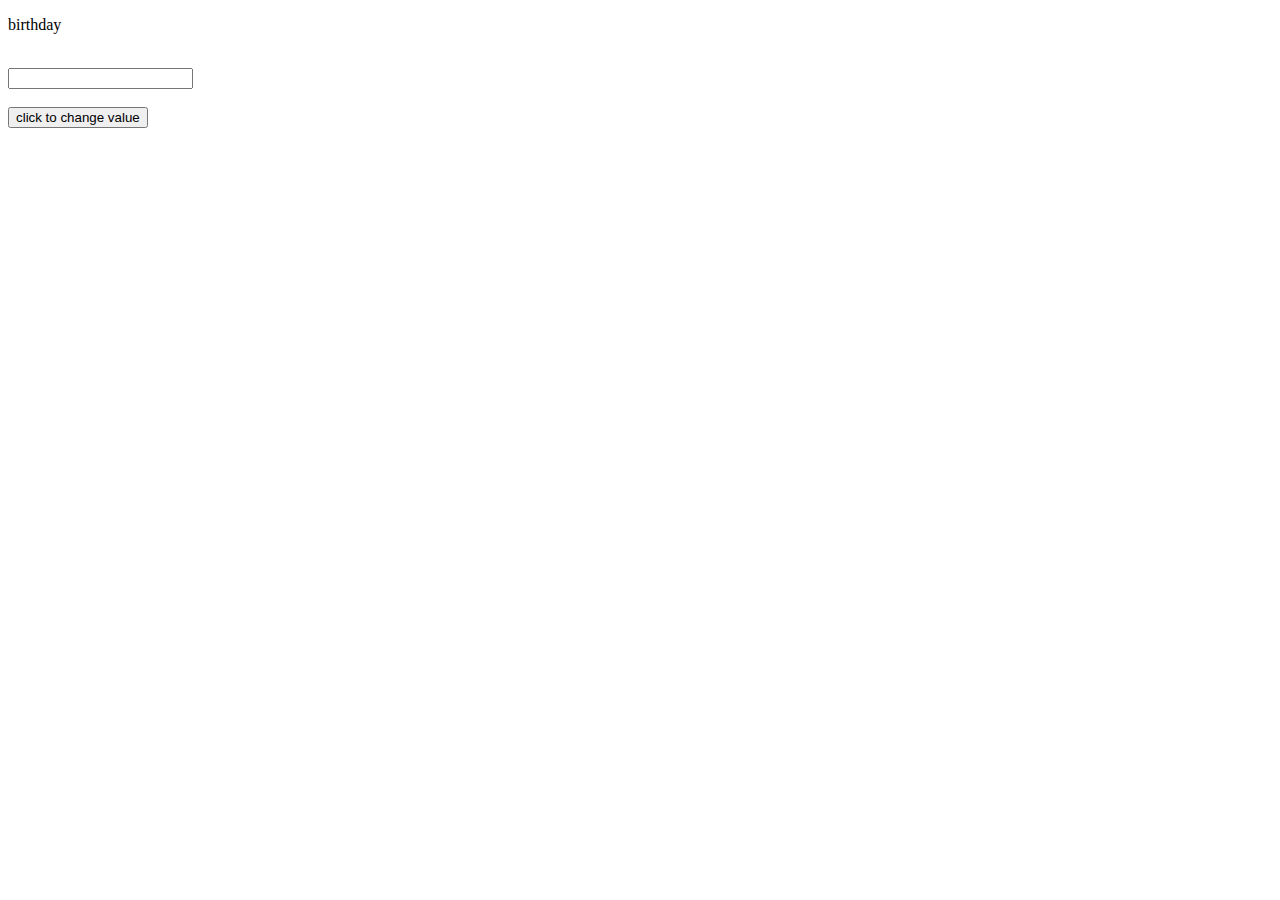
<file: 00-LVT-train/index.html>
<!DOCTYPE html>
<html lang="en">
  <head>
    <meta charset="UTF-8" />
    <meta name="viewport" content="width=device-width, initial-scale=1.0" />
    <title>Document</title>
  </head>
  <body>
    <p id="head">birthday</p>
    <br />
    <input id="ipt" type="number" />
    <br /><br />
    <button id="btn">click to change value</button>
    <script src="lvt-train.js"></script>
  </body>
</html>
</file>
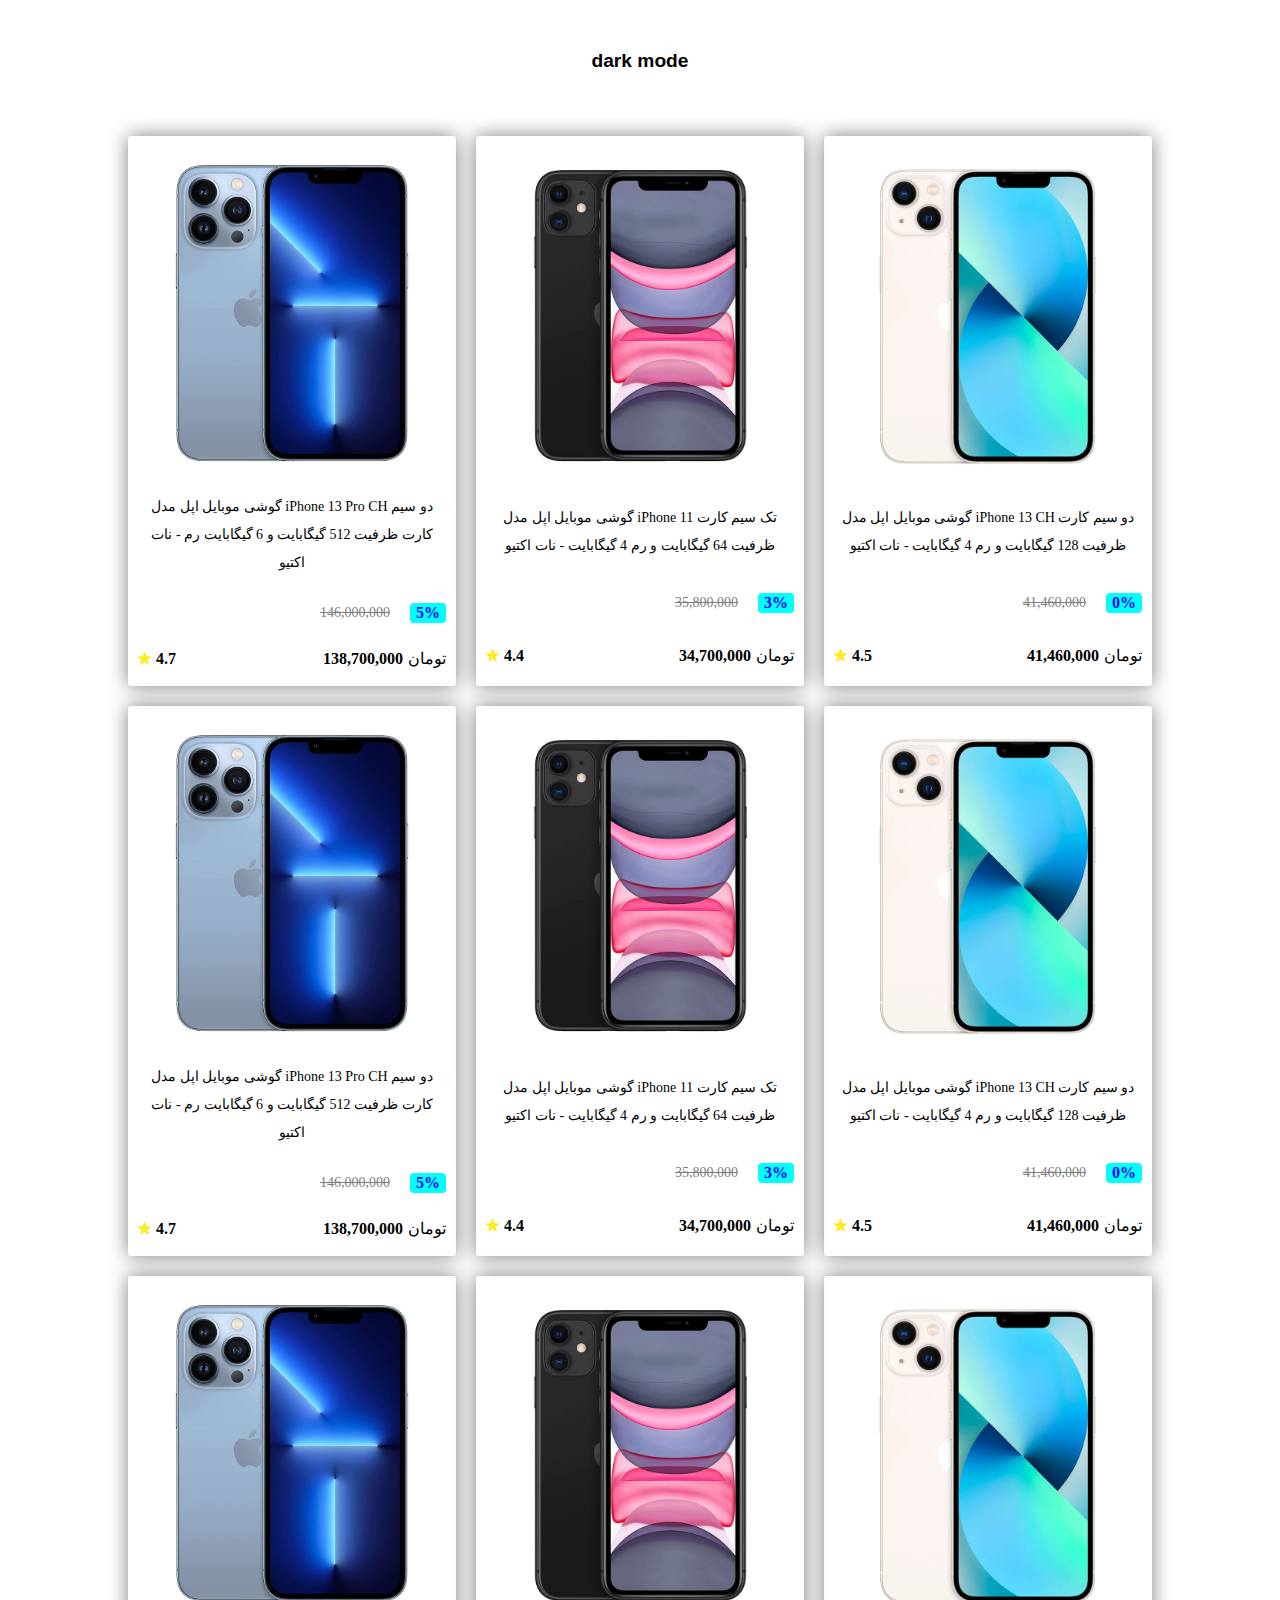
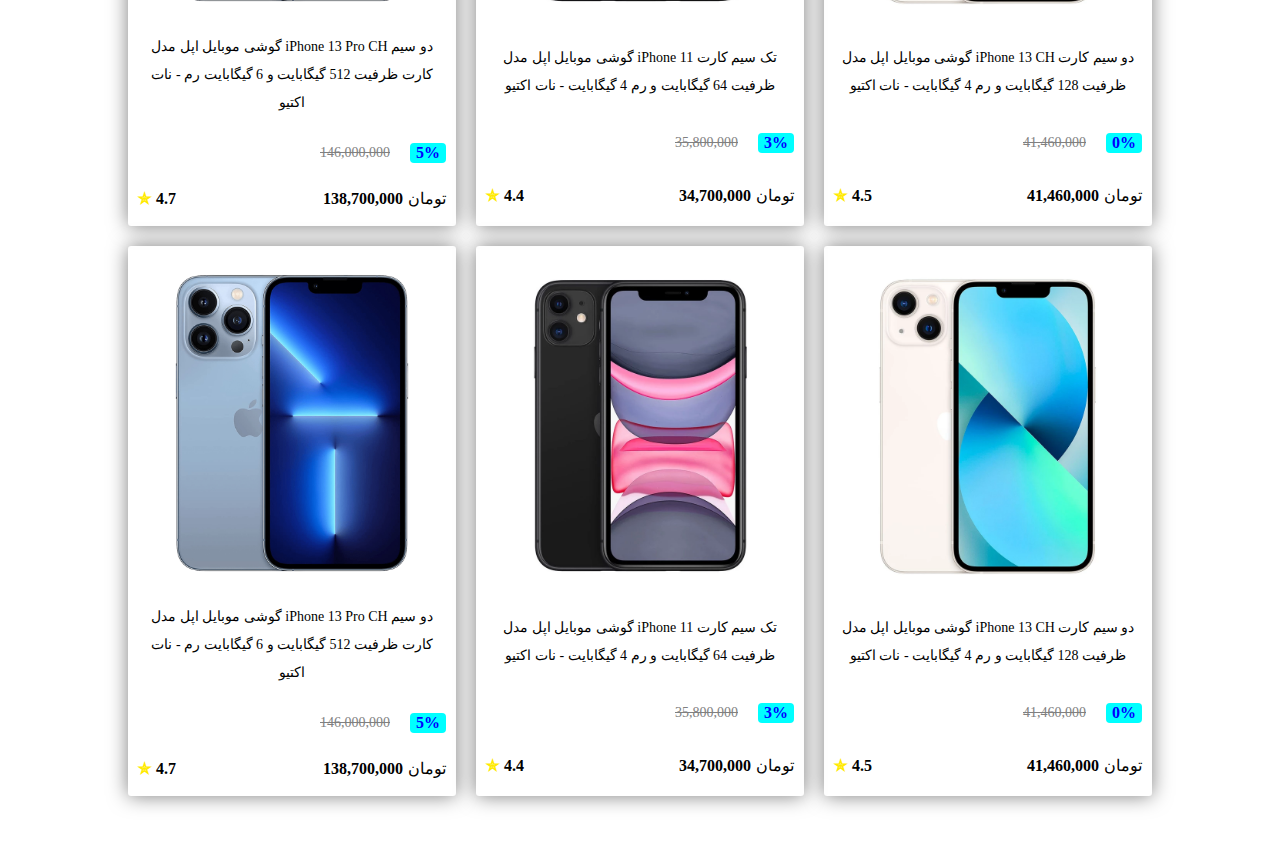
<file: 05-DOM/dark mode/index.html>
<!DOCTYPE html>
<html lang="en">
  <head>
    <meta charset="UTF-8" />
    <meta name="viewport" content="width=device-width, initial-scale=1.0" />
    <title>Product Card</title>
    <link rel="stylesheet" href="style.css" />
  </head>
  <body>
    <main>
      <button>dark mode</button>
      <section class="product-container">
        <div class="product">
          <img src="iPhone 13 Pro CH .jpg" alt="" />
          <span>
            گوشی موبایل اپل مدل iPhone 13 Pro CH دو سیم‌ کارت ظرفیت 512 گیگابایت
            و 6 گیگابایت رم - نات اکتیو
          </span>
          <div>
            <span class="befor-off">146,000,000</span
            ><span class="discount-percentage">5%</span>
          </div>
          <div><span>4.7</span><span>138,700,000</span></div>
        </div>
        <div class="product">
          <img src="iPhone 11.jpg" alt="" />
          <span
            >گوشی موبایل اپل مدل iPhone 11 تک سیم‌ کارت ظرفیت 64 گیگابایت و رم 4
            گیگابایت - نات اکتیو
          </span>
          <div>
            <span class="befor-off">35,800,000</span
            ><span class="discount-percentage">3%</span>
          </div>
          <div><span>4.4</span><span>34,700,000</span></div>
        </div>
        <div class="product">
          <img src="iPhone 13 CH.jpg" alt="" />
          <span
            >گوشی موبایل اپل مدل iPhone 13 CH دو سیم‌ کارت ظرفیت 128 گیگابایت و
            رم 4 گیگابایت - نات اکتیو</span
          >
          <div>
            <span class="befor-off">41,460,000</span
            ><span class="discount-percentage">0%</span>
          </div>
          <div><span>4.5</span><span>41,460,000</span></div>
        </div>
        <div class="product">
          <img src="iPhone 13 Pro CH .jpg" alt="" />
          <span>
            گوشی موبایل اپل مدل iPhone 13 Pro CH دو سیم‌ کارت ظرفیت 512 گیگابایت
            و 6 گیگابایت رم - نات اکتیو
          </span>
          <div>
            <span class="befor-off">146,000,000</span
            ><span class="discount-percentage">5%</span>
          </div>
          <div><span>4.7</span><span>138,700,000</span></div>
        </div>
        <div class="product">
          <img src="iPhone 11.jpg" alt="" />
          <span
            >گوشی موبایل اپل مدل iPhone 11 تک سیم‌ کارت ظرفیت 64 گیگابایت و رم 4
            گیگابایت - نات اکتیو
          </span>
          <div>
            <span class="befor-off">35,800,000</span
            ><span class="discount-percentage">3%</span>
          </div>
          <div><span>4.4</span><span>34,700,000</span></div>
        </div>
        <div class="product">
          <img src="iPhone 13 CH.jpg" alt="" />
          <span
            >گوشی موبایل اپل مدل iPhone 13 CH دو سیم‌ کارت ظرفیت 128 گیگابایت و
            رم 4 گیگابایت - نات اکتیو</span
          >
          <div>
            <span class="befor-off">41,460,000</span
            ><span class="discount-percentage">0%</span>
          </div>
          <div><span>4.5</span><span>41,460,000</span></div>
        </div>
        <div class="product">
          <img src="iPhone 13 Pro CH .jpg" alt="" />
          <span>
            گوشی موبایل اپل مدل iPhone 13 Pro CH دو سیم‌ کارت ظرفیت 512 گیگابایت
            و 6 گیگابایت رم - نات اکتیو
          </span>
          <div>
            <span class="befor-off">146,000,000</span
            ><span class="discount-percentage">5%</span>
          </div>
          <div><span>4.7</span><span>138,700,000</span></div>
        </div>
        <div class="product">
          <img src="iPhone 11.jpg" alt="" />
          <span
            >گوشی موبایل اپل مدل iPhone 11 تک سیم‌ کارت ظرفیت 64 گیگابایت و رم 4
            گیگابایت - نات اکتیو
          </span>
          <div>
            <span class="befor-off">35,800,000</span
            ><span class="discount-percentage">3%</span>
          </div>
          <div><span>4.4</span><span>34,700,000</span></div>
        </div>
        <div class="product">
          <img src="iPhone 13 CH.jpg" alt="" />
          <span
            >گوشی موبایل اپل مدل iPhone 13 CH دو سیم‌ کارت ظرفیت 128 گیگابایت و
            رم 4 گیگابایت - نات اکتیو</span
          >
          <div>
            <span class="befor-off">41,460,000</span
            ><span class="discount-percentage">0%</span>
          </div>
          <div><span>4.5</span><span>41,460,000</span></div>
        </div>
        <div class="product">
          <img src="iPhone 13 Pro CH .jpg" alt="" />
          <span>
            گوشی موبایل اپل مدل iPhone 13 Pro CH دو سیم‌ کارت ظرفیت 512 گیگابایت
            و 6 گیگابایت رم - نات اکتیو
          </span>
          <div>
            <span class="befor-off">146,000,000</span
            ><span class="discount-percentage">5%</span>
          </div>
          <div><span>4.7</span><span>138,700,000</span></div>
        </div>
        <div class="product">
          <img src="iPhone 11.jpg" alt="" />
          <span
            >گوشی موبایل اپل مدل iPhone 11 تک سیم‌ کارت ظرفیت 64 گیگابایت و رم 4
            گیگابایت - نات اکتیو
          </span>
          <div>
            <span class="befor-off">35,800,000</span
            ><span class="discount-percentage">3%</span>
          </div>
          <div><span>4.4</span><span>34,700,000</span></div>
        </div>
        <div class="product">
          <img src="iPhone 13 CH.jpg" alt="" />
          <span
            >گوشی موبایل اپل مدل iPhone 13 CH دو سیم‌ کارت ظرفیت 128 گیگابایت و
            رم 4 گیگابایت - نات اکتیو</span
          >
          <div>
            <span class="befor-off">41,460,000</span
            ><span class="discount-percentage">0%</span>
          </div>
          <div><span>4.5</span><span>41,460,000</span></div>
        </div>
      </section>
    </main>
    <script src="script.js"></script>
  </body>
</html>
</file>
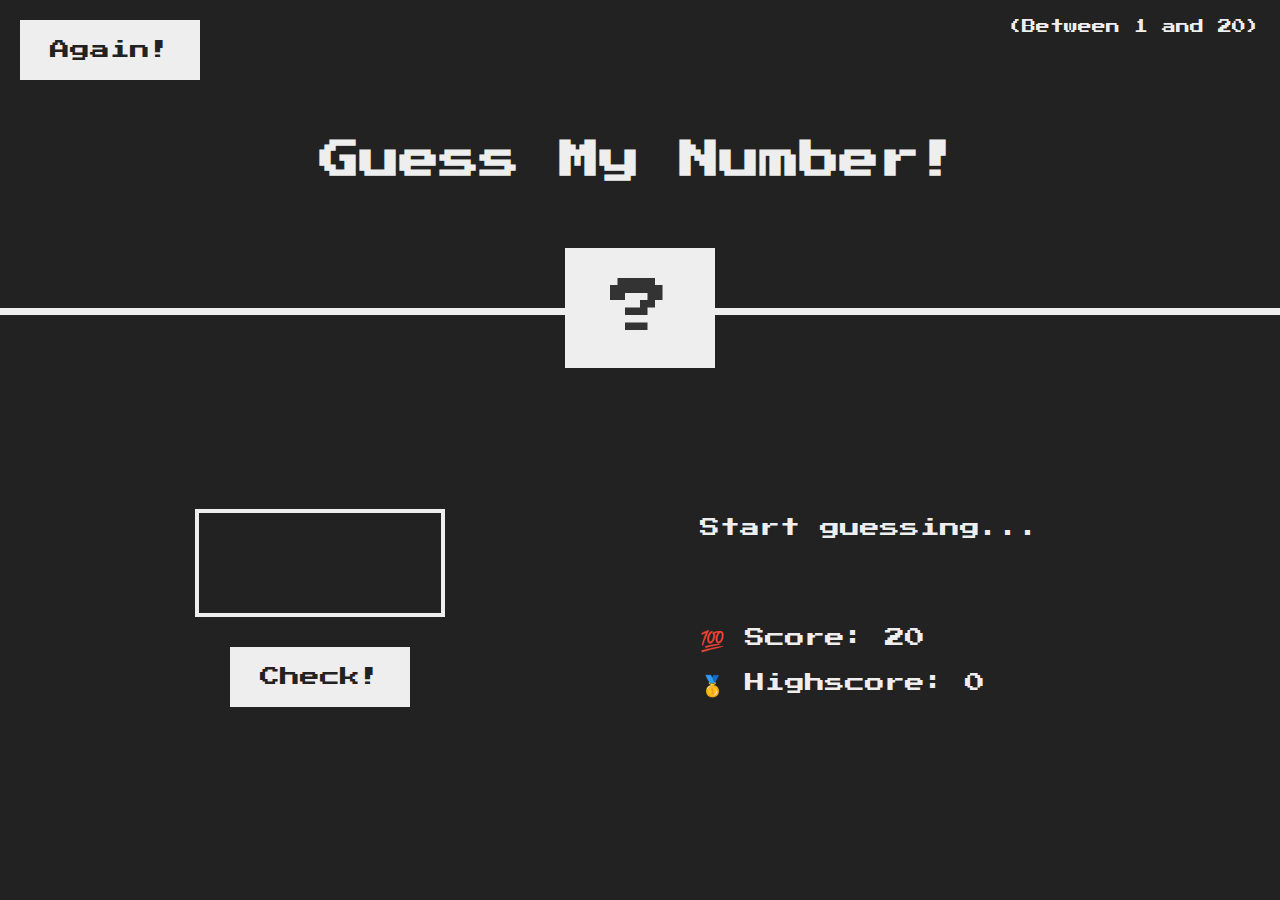
<file: 05-DOM/Guess-My-Number/index.html>
<!DOCTYPE html>
<html lang="en">
  <head>
    <meta charset="UTF-8" />
    <meta name="viewport" content="width=device-width, initial-scale=1.0" />
    <meta http-equiv="X-UA-Compatible" content="ie=edge" />
    <link rel="stylesheet" href="style.css" />
    <title>Guess My Number!</title>
  </head>
  <body>
    <header>
      <h1>Guess My Number!</h1>
      <p class="between">(Between 1 and 20)</p>
      <button class="btn again">Again!</button>
      <div class="number">?</div>
    </header>
    <main>
      <section class="left">
        <input type="number" class="guess" />
        <button class="btn check">Check!</button>
      </section>
      <section class="right">
        <p class="message">Start guessing...</p>
        <p class="label-score">💯 Score: <span class="score">20</span></p>
        <p class="label-highscore">
          🥇 Highscore: <span class="highscore">0</span>
        </p>
      </section>
    </main>
    <script src="script.js"></script>
  </body>
</html>
</file>
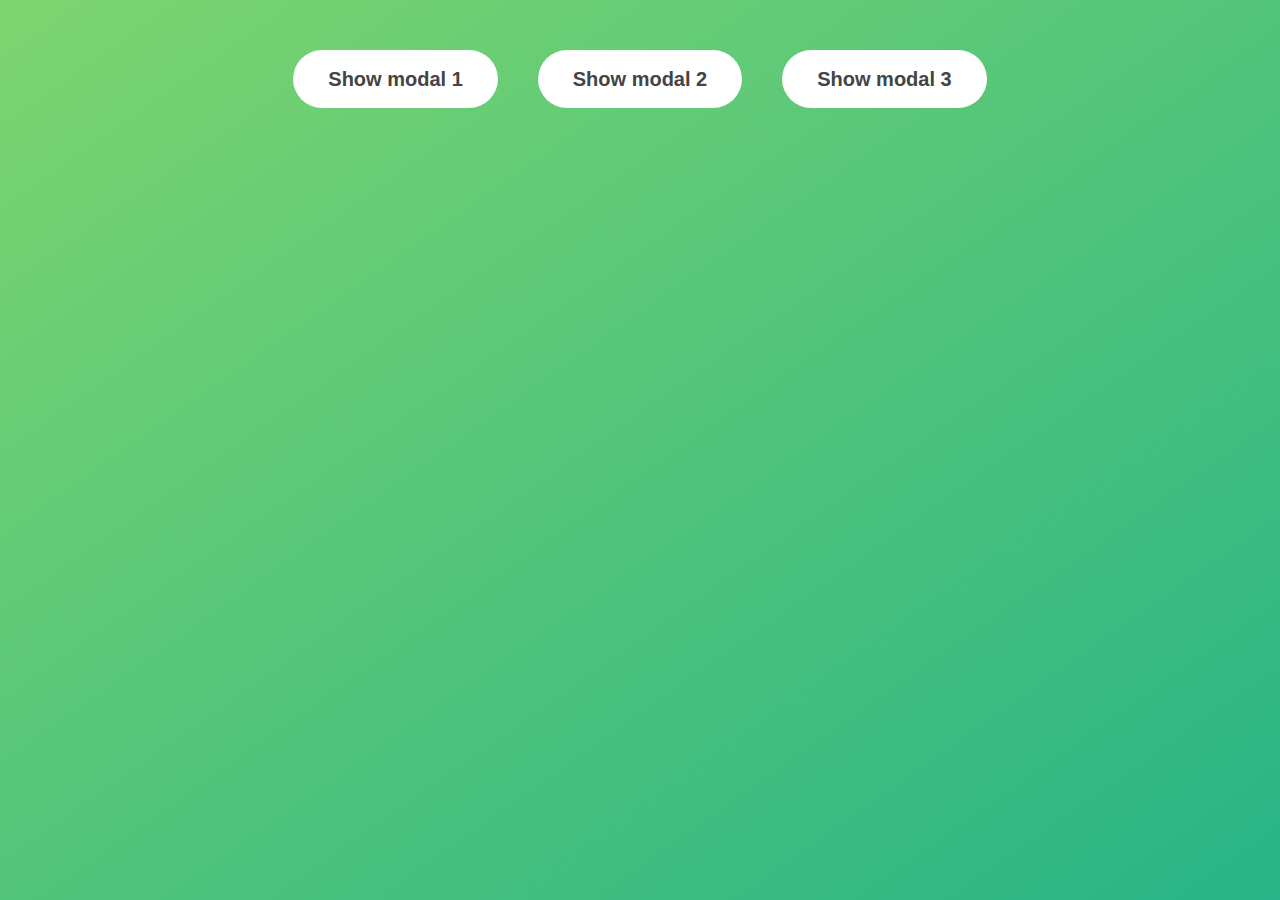
<file: 05-DOM/Modal/index.html>
<!DOCTYPE html>
<html lang="en">
  <head>
    <meta charset="UTF-8" />
    <meta name="viewport" content="width=device-width, initial-scale=1.0" />
    <meta http-equiv="X-UA-Compatible" content="ie=edge" />
    <link rel="stylesheet" href="style.css" />
    <title>Modal window</title>
  </head>
  <body>
    <button class="show-modal">Show modal 1</button>
    <button class="show-modal">Show modal 2</button>
    <button class="show-modal">Show modal 3</button>

    <div class="modal hidden">
      <button class="close-modal">&times;</button>
      <h1>I'm a modal window 😍</h1>
      <p>
        Lorem ipsum dolor sit amet, consectetur adipisicing elit, sed do eiusmod
        tempor incididunt ut labore et dolore magna aliqua. Ut enim ad minim
        veniam, quis nostrud exercitation ullamco laboris nisi ut aliquip ex ea
        commodo consequat. Duis aute irure dolor in reprehenderit in voluptate
        velit esse cillum dolore eu fugiat nulla pariatur. Excepteur sint
        occaecat cupidatat non proident, sunt in culpa qui officia deserunt
        mollit anim id est laborum.
      </p>
    </div>
    <div class="overlay hidden"></div>

    <script src="script.js"></script>
  </body>
</html>
</file>
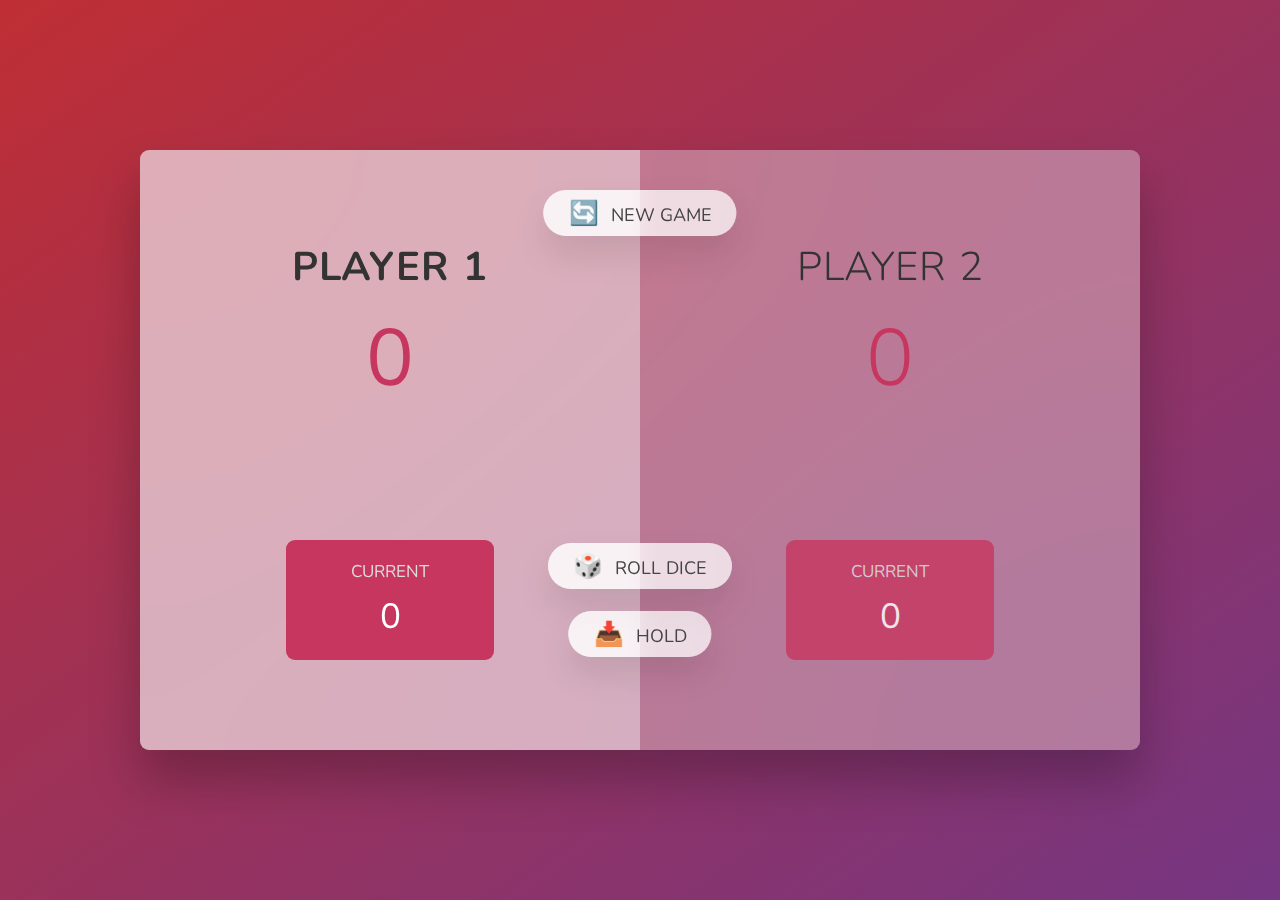
<file: 05-DOM/Pig-Game/index.html>
<!DOCTYPE html>
<html lang="en">
  <head>
    <meta charset="UTF-8" />
    <meta name="viewport" content="width=device-width, initial-scale=1.0" />
    <meta http-equiv="X-UA-Compatible" content="ie=edge" />
    <link rel="stylesheet" href="style.css" />
    <title>Pig Game</title>
  </head>
  <body>
    <main>
      <section class="player player--0 player--active">
        <h2 class="name" id="name--0">Player 1</h2>
        <p class="score" id="score--0">43</p>
        <div class="current">
          <p class="current-label">Current</p>
          <p class="current-score" id="current--0">0</p>
        </div>
      </section>
      <section class="player player--1">
        <h2 class="name" id="name--1">Player 2</h2>
        <p class="score" id="score--1">24</p>
        <div class="current">
          <p class="current-label">Current</p>
          <p class="current-score" id="current--1">0</p>
        </div>
      </section>

      <img src="dice-5.png" alt="Playing dice" class="dice" />
      <button class="btn btn--new">🔄 New game</button>
      <button class="btn btn--roll">🎲 Roll dice</button>
      <button class="btn btn--hold">📥 Hold</button>
    </main>
    <script src="script.js"></script>
  </body>
</html>
</file>
<file: 05-DOM/dark mode/style.css>
*,
::after,
::after {
  margin: 0;
  padding: 0;
  box-sizing: border-box;
  outline: none;
  border: none;
  text-decoration: none;
}
.product-container {
  display: grid;
  grid-template-columns: repeat(auto-fit, minmax(250px, 1fr));
  max-width: 1280px;
  margin: 5% auto;
  gap: 25px;
  text-align: center;
}
.product {
  display: flex;
  flex-direction: column;
  padding: 10px 10px 5px 10px;
  justify-content: space-around;
  min-height: 550px;
  box-shadow: 0 0 20px 0px #00000082;
  border-radius: 3px;
}
.product > img {
  display: flex;
  flex-direction: column;
  width: 100%;
  justify-content: space-between;
}
.product > span:nth-child(2) {
  font-size: 14px;
  line-height: 2;
}
.product > div:nth-child(3) {
  display: flex;
  justify-content: flex-end;
  gap: 20px;
  align-items: center;
}
.product > div:nth-child(3) span:first-child {
  text-decoration: line-through;
  color: gray;
  font-size: 14px;
}
.product > div:nth-child(3) span:nth-child(2) {
  background-color: aqua;
  color: blue;
  padding: 1px 6px;
  border-radius: 4px;
  font-weight: 700;
  font-size: 16px;
}
.product > div:nth-child(4) {
  display: flex;
  justify-content: space-between;
}
.product > div:nth-child(4) span:first-child {
  font-weight: 600;
}
.product > div:nth-child(4) span:first-child::before {
  content: "\272E";
  color: rgb(255, 234, 0);
  margin-right: 5px;
}
.product > div:nth-child(4) span:nth-child(2) {
  font-weight: 700;
}
.product > div:nth-child(4) span:nth-child(2)::after {
  content: "تومان";
  margin-left: 5px;
  font-weight: 500;
}
button {
  margin: 50px auto;
  font-size: larger;
  display: flex;
  background-color: white;
  font-weight: 900;
}
@media screen and (max-width: 1536px) {
  .product-container {
    max-width: 1280px !important;
  }
}
@media screen and (max-width: 1280px) {
  .product-container {
    max-width: 1024px !important;
    gap: 20px !important;
  }
}
@media screen and (max-width: 1024px) {
  .product-container {
    max-width: 768px !important;
    gap: 15px !important;
  }
}
@media screen and (max-width: 768px) {
  .product-container {
    max-width: 90% !important;
    gap: 10px !important;
  }
}
@media screen and (max-width: 640px) {
  .product-container {
    max-width: 640px !important;
    gap: 8px !important;
  }
}
@media screen and (max-width: 475px) {
  .product-container {
    max-width: 100% !important;
    gap: 5px !important;
  }
}
.bg-dark-mode {
  background-color: #343434 !important;
}
.tx-main-dark-mode {
  color: white !important;
}
.tx-off-dark-mode {
  color: #e4f8ff !important;
}
.tx-discount-dark-mode {
  color: #343434 !important;
  background-color: rgb(255, 234, 0) !important;
}
.button-dark-mode {
  background-color: #343434;
  color: #e4f8ff;
}
</file>
<file: 05-DOM/Guess-My-Number/style.css>
@import url("https://fonts.googleapis.com/css?family=Press+Start+2P&display=swap");

* {
  margin: 0;
  padding: 0;
  box-sizing: inherit;
}

html {
  font-size: 62.5%;
  box-sizing: border-box;
}

body {
  font-family: "Press Start 2P", sans-serif;
  color: #eee;
  background-color: #222;
  /* background-color: #60b347; */
}

/* LAYOUT */
header {
  position: relative;
  height: 35vh;
  border-bottom: 7px solid #eee;
}

main {
  height: 65vh;
  color: #eee;
  display: flex;
  align-items: center;
  justify-content: space-around;
}

.left {
  width: 52rem;
  display: flex;
  flex-direction: column;
  align-items: center;
}

.right {
  width: 52rem;
  font-size: 2rem;
}

/* ELEMENTS STYLE */
h1 {
  font-size: 4rem;
  text-align: center;
  position: absolute;
  width: 100%;
  top: 52%;
  left: 50%;
  transform: translate(-50%, -50%);
}

.number {
  background: #eee;
  color: #333;
  font-size: 6rem;
  width: 15rem;
  padding: 3rem 0rem;
  text-align: center;
  position: absolute;
  bottom: 0;
  left: 50%;
  transform: translate(-50%, 50%);
}

.between {
  font-size: 1.4rem;
  position: absolute;
  top: 2rem;
  right: 2rem;
}

.again {
  position: absolute;
  top: 2rem;
  left: 2rem;
}

.guess {
  background: none;
  border: 4px solid #eee;
  font-family: inherit;
  color: inherit;
  font-size: 5rem;
  padding: 2.5rem;
  width: 25rem;
  text-align: center;
  display: block;
  margin-bottom: 3rem;
}

.btn {
  border: none;
  background-color: #eee;
  color: #222;
  font-size: 2rem;
  font-family: inherit;
  padding: 2rem 3rem;
  cursor: pointer;
}

.btn:hover {
  background-color: #ccc;
}

.message {
  margin-bottom: 8rem;
  height: 3rem;
}

.label-score {
  margin-bottom: 2rem;
}
</file>
<file: 05-DOM/Modal/style.css>
* {
  margin: 0;
  padding: 0;
  box-sizing: inherit;
}

html {
  font-size: 62.5%;
  box-sizing: border-box;
}

body {
  font-family: sans-serif;
  color: #333;
  line-height: 1.5;
  height: 100vh;
  position: relative;
  display: flex;
  align-items: flex-start;
  justify-content: center;
  background: linear-gradient(to top left, #28b487, #7dd56f);
}

.show-modal {
  font-size: 2rem;
  font-weight: 600;
  padding: 1.75rem 3.5rem;
  margin: 5rem 2rem;
  border: none;
  background-color: #fff;
  color: #444;
  border-radius: 10rem;
  cursor: pointer;
}

.close-modal {
  position: absolute;
  top: 1.2rem;
  right: 2rem;
  font-size: 5rem;
  color: #333;
  cursor: pointer;
  border: none;
  background: none;
}

h1 {
  font-size: 2.5rem;
  margin-bottom: 2rem;
}

p {
  font-size: 1.8rem;
}

/* -------------------------- */
/* CLASSES TO MAKE MODAL WORK */
.hidden {
  display: none;
}

.modal {
  position: absolute;
  top: 50%;
  left: 50%;
  transform: translate(-50%, -50%);
  width: 70%;

  background-color: white;
  padding: 6rem;
  border-radius: 5px;
  box-shadow: 0 3rem 5rem rgba(0, 0, 0, 0.3);
  z-index: 10;
}

.overlay {
  position: absolute;
  top: 0;
  left: 0;
  width: 100%;
  height: 100%;
  background-color: rgba(0, 0, 0, 0.6);
  backdrop-filter: blur(3px);
  z-index: 5;
}
</file>
<file: 05-DOM/Pig-Game/style.css>
@import url("https://fonts.googleapis.com/css2?family=Nunito&display=swap");

* {
  margin: 0;
  padding: 0;
  box-sizing: inherit;
}

html {
  font-size: 62.5%;
  box-sizing: border-box;
}

body {
  font-family: "Nunito", sans-serif;
  font-weight: 400;
  height: 100vh;
  color: #333;
  background-image: linear-gradient(to top left, #753682 0%, #bf2e34 100%);
  display: flex;
  align-items: center;
  justify-content: center;
}

/* LAYOUT */
main {
  position: relative;
  width: 100rem;
  height: 60rem;
  background-color: rgba(255, 255, 255, 0.35);
  backdrop-filter: blur(200px);
  filter: blur();
  box-shadow: 0 3rem 5rem rgba(0, 0, 0, 0.25);
  border-radius: 9px;
  overflow: hidden;
  display: flex;
}

.player {
  flex: 50%;
  padding: 9rem;
  display: flex;
  flex-direction: column;
  align-items: center;
  transition: all 0.75s;
}

/* ELEMENTS */
.name {
  position: relative;
  font-size: 4rem;
  text-transform: uppercase;
  letter-spacing: 1px;
  word-spacing: 2px;
  font-weight: 300;
  margin-bottom: 1rem;
}

.score {
  font-size: 8rem;
  font-weight: 300;
  color: #c7365f;
  margin-bottom: auto;
}

.player--active {
  background-color: rgba(255, 255, 255, 0.4);
}
.player--active .name {
  font-weight: 700;
}
.player--active .score {
  font-weight: 400;
}

.player--active .current {
  opacity: 1;
}

.current {
  background-color: #c7365f;
  opacity: 0.8;
  border-radius: 9px;
  color: #fff;
  width: 65%;
  padding: 2rem;
  text-align: center;
  transition: all 0.75s;
}

.current-label {
  text-transform: uppercase;
  margin-bottom: 1rem;
  font-size: 1.7rem;
  color: #ddd;
}

.current-score {
  font-size: 3.5rem;
}

/* ABSOLUTE POSITIONED ELEMENTS */
.btn {
  position: absolute;
  left: 50%;
  transform: translateX(-50%);
  color: #444;
  background: none;
  border: none;
  font-family: inherit;
  font-size: 1.8rem;
  text-transform: uppercase;
  cursor: pointer;
  font-weight: 400;
  transition: all 0.2s;

  background-color: white;
  background-color: rgba(255, 255, 255, 0.6);
  backdrop-filter: blur(10px);

  padding: 0.7rem 2.5rem;
  border-radius: 50rem;
  box-shadow: 0 1.75rem 3.5rem rgba(0, 0, 0, 0.1);
}

.btn::first-letter {
  font-size: 2.4rem;
  display: inline-block;
  margin-right: 0.7rem;
}

.btn--new {
  top: 4rem;
}
.btn--roll {
  top: 39.3rem;
}
.btn--hold {
  top: 46.1rem;
}

.btn:active {
  transform: translate(-50%, 3px);
  box-shadow: 0 1rem 2rem rgba(0, 0, 0, 0.15);
}

.btn:focus {
  outline: none;
}

.dice {
  position: absolute;
  left: 50%;
  top: 16.5rem;
  transform: translateX(-50%);
  height: 10rem;
  box-shadow: 0 2rem 5rem rgba(0, 0, 0, 0.2);
}

.player--winner {
  background-color: #2f2f2f;
}

.player--winner .name {
  font-weight: 700;
  color: #000000;
}

.hidden {
  display: none;
}
</file>
